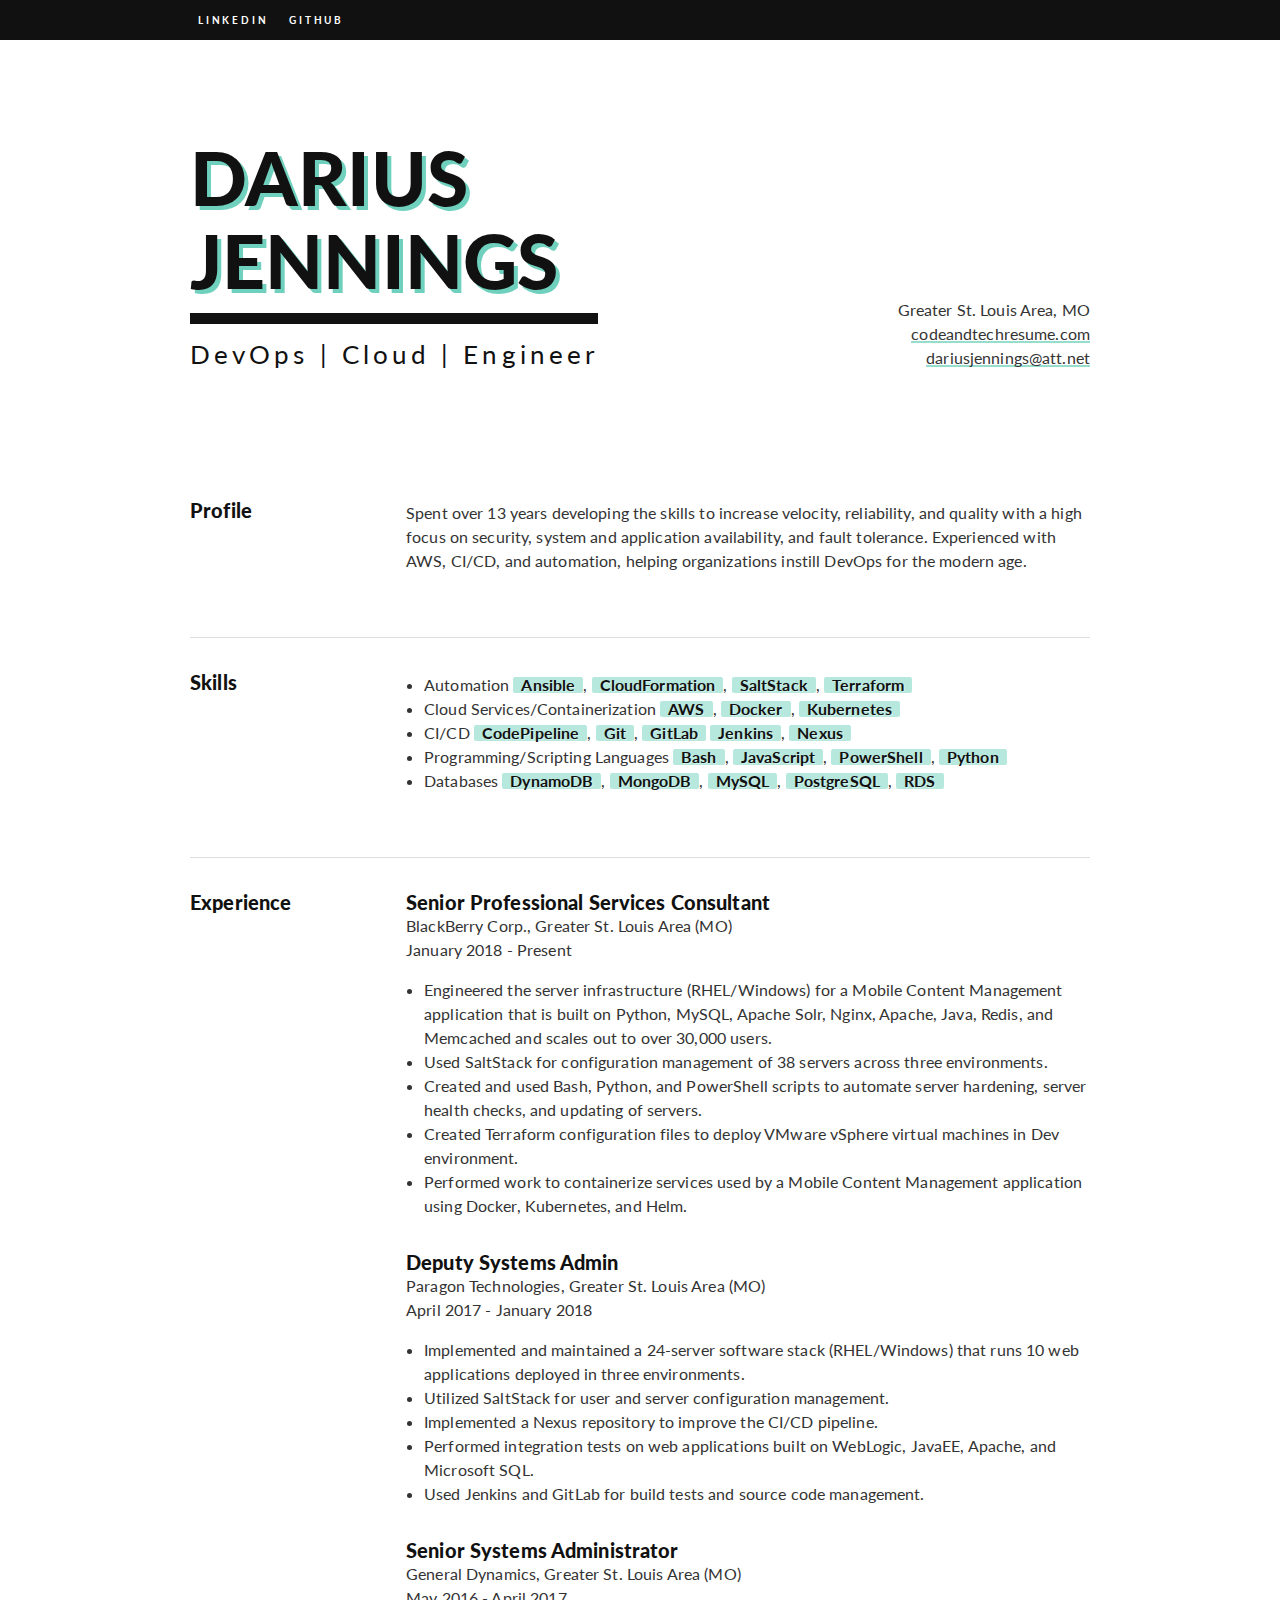
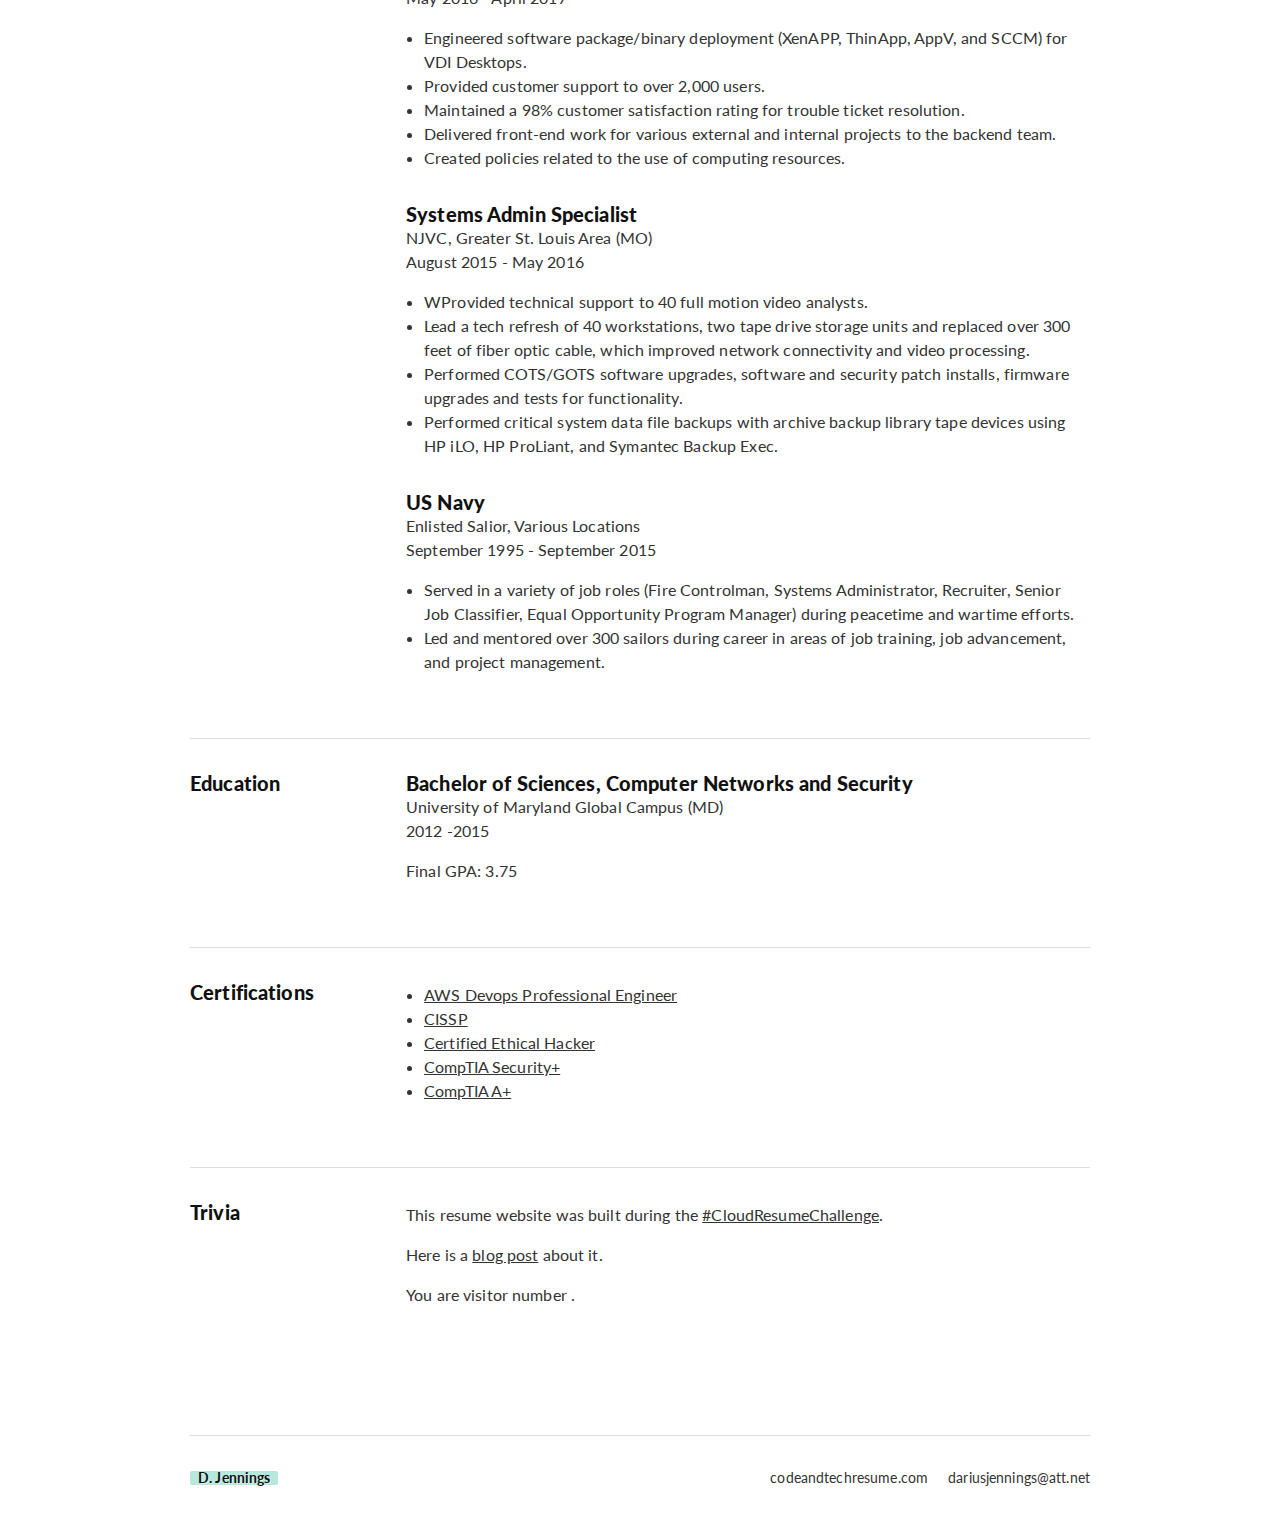
<file: src/index.html>
<!doctype html>
<html class="no-js" lang="en">

<head>
    <meta charset="utf-8">
    <meta http-equiv="x-ua-compatible" content="ie=edge">
    <title>Darius Jennings - Résumé</title>
    <meta name="description" content="">
    <meta name="viewport" content="width=device-width, initial-scale=1">
    <style>
        @import url(https://fonts.googleapis.com/css?family=Lato:400,700,900);

        .Navbar ul {
            list-style: none;
            padding-left: 0;
            margin: 0
        }

        html {
            font-size: 62.5%;
            box-sizing: border-box
        }

        *,
        *:before,
        *:after {
            box-sizing: inherit
        }

        body {
            margin: 0;
            background-color: #fff
        }

        img {
            max-width: 100%;
            height: auto
        }

        .u-cf:before,
        .u-cf:after {
            content: " ";
            display: table
        }

        .u-cf:after {
            clear: both
        }

        .u-hug {
            margin-top: 0 !important
        }

        .u-pullRight {
            float: right
        }

        .u-keyline {
            position: relative
        }

        .u-keyline:before {
            content: "";
            position: absolute;
            top: 0;
            left: 0;
            right: 0;
            border-top: 1px solid #ddd
        }

        .u-link {
            text-decoration: none;
            position: relative;
            display: inline-block
        }

        .u-link:before {
            content: "";
            position: absolute;
            z-index: -1;
            bottom: .2em;
            width: 100%;
            height: 2px;
            background-color: #96ddcf
        }

        .u-link:visited:before {
            background-color: #ddd
        }

        .u-link:hover:before {
            background-color: #fa8072
        }

        .u-shadow {
            text-shadow: 4px 4px 0 #6fd1bd;
            transition: text-shadow .2s ease-in-out
        }

        a:hover .u-shadow {
            text-shadow: -4px -4px 0 salmon
        }

        @media (max-width:767px) {
            .u-hidden\@sm-down {
                display: none !important
            }
        }

        @media (max-width:543px) {
            .u-hidden\@xs-down {
                display: none !important
            }
        }

        body {
            color: #333;
            font-size: 1.6rem;
            font-family: Lato, Helvetica, Arial, sans-serif;
            font-weight: normal;
            line-height: 1.5;
            letter-spacing: .008em;
            -webkit-font-smoothing: antialiased;
            -moz-osx-font-smoothing: grayscale
        }

        h1,
        h2,
        h3,
        h4,
        h5,
        h6 {
            color: #111;
            line-height: 1.2;
            font-weight: 900
        }

        h1,
        h2,
        h3,
        h4,
        h5,
        h6,
        ul,
        p {
            margin-top: 1.6rem;
            margin-bottom: 0
        }

        h3,
        .h3 {
            font-size: 2rem;
            margin-top: 3.2rem
        }

        a {
            color: #333
        }

        ul {
            padding-left: 1.8rem
        }

        .Title {
            font-size: 50px;
            font-size: 8vw;
            font-family: Lato, 'Open Sans', Helvetica, Arial;
            font-weight: 900;
            line-height: 1.1;
            margin-top: 0;
            margin-bottom: 0;
            text-transform: uppercase;
            display: inline-block
        }

        @media (max-width:525px) {
            .Title {
                font-size: 42px
            }
        }

        @media (min-width:937.5px) {
            .Title {
                font-size: 75px
            }
        }

        .Title-sub {
            font-size: .34em;
            letter-spacing: .16em;
            font-weight: 400;
            text-transform: none;
            display: block;
            margin-top: 1.2rem;
            padding-top: 1.6rem;
            border-top: .45em solid
        }

        .l-Wrapper {
            width: 80%;
            max-width: 90rem;
            margin-left: auto;
            margin-right: auto
        }

        @media (max-width:767px) {
            .l-Wrapper--reset\@sm-down {
                width: 100%
            }
        }

        .l-Header {
            margin-top: 6.4rem;
            margin-bottom: 3.2rem
        }

        .l-Header-col {
            margin-top: 3.2rem;
            margin-bottom: 3.2rem
        }

        @media (min-width:544px) {
            .l-Header {
                display: flex;
                justify-content: space-between;
                align-items: flex-end
            }

            .l-Header-col:last-child:not(:first-child) {
                text-align: right
            }
        }

        .l-Section {
            margin-top: 6.4rem
        }

        .l-Section+.l-Section {
            position: relative;
            border-top: 1px solid #ddd
        }

        .l-Section+.l-Section:before {
            content: "";
            font-size: 50px;
            font-size: 8vw;
            position: absolute;
            top: -.1rem;
            border-top: .153em solid;
            width: 4rem
        }

        @media (max-width:525px) {
            .l-Section+.l-Section:before {
                font-size: 42px
            }
        }

        @media (min-width:937.5px) {
            .l-Section+.l-Section:before {
                font-size: 75px
            }
        }

        .l-Section-title,
        .l-Section-content {
            margin-top: 3.2rem
        }

        .l-Section-content>:first-child,
        .l-Section-content>:first-child>h3 {
            margin-top: 0
        }

        .l-Section-content>p:first-child,
        .l-Section-content>ul:first-child {
            margin-top: .3rem
        }

        .l-Section-group {
            display: inline
        }

        @media (min-width:768px) {
            .l-Section {
                display: flex
            }

            .l-Section:before {
                display: none
            }

            .l-Section-title {
                flex: 0 0 24%
            }
        }

        .l-Footer {
            font-size: 1.4rem;
            display: flex;
            flex-wrap: wrap;
            justify-content: space-between;
            margin: 12.8rem -.8rem 3.2rem;
            padding-top: 3.2rem
        }

        .l-Footer a {
            text-decoration: none;
            display: inline-block
        }

        .l-Footer a:not(:last-child) {
            margin-right: 1.6rem
        }

        .l-Footer a:hover {
            color: #111
        }

        .l-Footer-col {
            padding-left: .8rem;
            padding-right: .8rem
        }

        .Navbar {
            color: #fff;
            font-size: 1rem;
            font-weight: bold;
            line-height: 4rem;
            letter-spacing: .28rem;
            text-transform: uppercase;
            width: 100%;
            background-color: #111
        }

        .Navbar a:not(.Navbar-toggle) {
            color: inherit;
            text-decoration: none
        }

        .Navbar li {
            display: inline-block
        }

        .Navbar a {
            display: block;
            padding: 0 .8rem
        }

        a.Navbar-btn {
            padding-left: 2rem;
            padding-right: 2rem;
            background: #6fd1bd
        }

        a.Navbar-btn:hover {
            background: #fa8072
        }

        @media (max-width:767px) {
            .Navbar {
                text-align: right
            }

            .Navbar ul:not(:first-child) {
                display: inline-block;
                padding-right: 1.6rem !important
            }
        }

        .Tag {
            color: #111;
            text-shadow: 1px 1px 0 rgba(255, 255, 255, .4);
            font-weight: 700;
            line-height: 1;
            position: relative;
            display: inline-block;
            padding-left: .8rem;
            padding-right: .8rem
        }

        .Tag:before {
            content: "";
            position: absolute;
            z-index: -1;
            top: 0;
            left: 0;
            right: 0;
            height: 1em;
            bottom: 0;
            margin: auto;
            border-radius: .2rem;
            background-color: rgba(111, 209, 189, .5);
            transition: all .8s .4s ease-in-out
        }

        .Tag:hover:before {
            transform: scale(1.05, 2.4);
            background-color: #6fd1bd;
            transition-delay: 0s;
            transition-duration: .2s
        }

        @media print {
            html {
                font-size: 50%
            }

            .l-Wrapper {
                width: 100%;
                max-width: none
            }

            .Navbar,
            .u-hidden\@print {
                display: none
            }

            .l-Header,
            .l-Header-col {
                margin-top: 0
            }

            .l-Footer,
            .l-Section {
                margin-top: 3.2rem
            }

            h3,
            .h3,
            .l-Section-title,
            .l-Section-content {
                margin-top: 1.8rem
            }

            .Title {
                font-size: 4.5rem
            }

            .l-Header {
                display: flex;
                justify-content: space-between;
                align-items: flex-end
            }

            .l-Header-col:last-child:not(:first-child) {
                text-align: right
            }

            .l-Section {
                position: relative;
                padding-top: 5px;
                border-top: 1px solid #ddd
            }

            .l-Section:before {
                display: none
            }

            .l-Section:after {
                content: "";
                position: absolute;
                top: -1px;
                left: 0;
                border-top: 5px solid;
                width: 4rem
            }

            .l-Section-group {
                display: block;
                page-break-inside: avoid
            }

            .Tag {
                font-weight: 900;
                display: inline;
                padding-left: 0;
                padding-right: 0
            }

            *,
            *:before,
            *:after,
            p:first-letter,
            div:first-letter,
            blockquote:first-letter,
            li:first-letter,
            p:first-line,
            div:first-line,
            blockquote:first-line,
            li:first-line {
                background: transparent !important;
                color: #000 !important;
                box-shadow: none !important;
                text-shadow: none !important
            }

            a,
            a:visited {
                text-decoration: underline
            }

            p,
            h2,
            h3,
            li {
                orphans: 3;
                widows: 3
            }

            h2,
            h3 {
                page-break-after: avoid
            }
            
        }

        @page {
            margin: 2.2cm 2.2cm 1.8cm
        }
    </style>
</head>

<body>

    <nav class="Navbar">
        <div class="l-Wrapper l-Wrapper--reset@sm-down">
            <ul class="u-pullRight u-hidden@xs-down">
            </ul>
            <ul>
                <li>
                    <a href="https://www.linkedin.com/in/dariusjennings/">LinkedIn</a>
                </li>
                <li>
                    <a href="https://github.com/DariusJennings">GitHub</a>
                </li>
            </ul>
        </div>
    </nav>

    <article class="l-Wrapper">

        <div class="l-Header">
            <div class="l-Header-col">
                <a href="https://aws.amazon.com/what-is-cloud-computing">
                    <h1 class="Title">
                        <span class="u-shadow">
                            Darius 
                            <br> Jennings
                        </span>
                        <span class="Title-sub">DevOps | Cloud | Engineer</span>
                    </h1>
                </a>
            </div>
            <div class="l-Header-col Contact">
                <div>Greater St. Louis Area, MO</div>
                <div>
                    <a class="u-link" href="https://codeandtechresume.com/">codeandtechresume.com</a>
                </div>
                <div>
                    <a class="u-link" href="mailto:dariusjennings@att.net">dariusjennings@att.net</a>
                </div>
            </div>
        </div>

        <section class="l-Section">
            <h2 class="l-Section-title h3 u-hidden@sm-down">Profile</h2>
            <div class="l-Section-content">
                <p>Spent over 13 years developing the skills to increase velocity, reliability, and quality 
                   with a high focus on security, system and application availability, and fault tolerance. 
                   Experienced with AWS, CI/CD, and automation, helping organizations instill DevOps for the modern age.</p>
            </div>
        </section>

        <section class="l-Section">
            <h2 class="l-Section-title h3">Skills</h2>
            <div class="l-Section-content">
                <ul>
                    <li>Automation
                        <strong class="Tag">Ansible</strong>,
                        <strong class="Tag">CloudFormation</strong>,
                        <strong class="Tag">SaltStack</strong>,
                        <strong class="Tag">Terraform</strong>
                      
                    </li>
                    <li>Cloud Services/Containerization
                        <strong class="Tag">AWS</strong>,
                        <strong class="Tag">Docker</strong>,
                        <strong class="Tag">Kubernetes</strong>
                    </li>
                    <li>CI/CD 
                        <strong class="Tag">CodePipeline</strong>,
                        <strong class="Tag">Git</strong>,
                        <strong class="Tag">GitLab</strong>
                        <strong class="Tag">Jenkins</strong>,
                        <strong class="Tag">Nexus</strong>
                    </li>
                    <li>Programming/Scripting Languages
                        <strong class="Tag">Bash</strong>, 
                        <strong class="Tag">JavaScript</strong>, 
                        <strong class="Tag">PowerShell</strong>,
                        <strong class="Tag">Python</strong>
                    </li>
                    <li>Databases
                        <strong class="Tag">DynamoDB</strong>,
                        <strong class="Tag">MongoDB</strong>,
                        <strong class="Tag">MySQL</strong>,
                        <strong class="Tag">PostgreSQL</strong>,
                        <strong class="Tag">RDS</strong>
                    </li>
                </ul>
            </div>
        </section>

        <section class="l-Section">
            <h2 class="l-Section-title h3">Experience</h2>
            <div class="l-Section-content">
                <div class="l-Section-group">
                    <h3>Senior Professional Services Consultant</h3>
                    <a>BlackBerry Corp., Greater St. Louis Area</a> (MO)
                    <br> January 2018 - Present
                    <ul>
                        <li>Engineered the server infrastructure (RHEL/Windows) for a Mobile Content Management 
                            application that is built on Python, MySQL, Apache Solr, Nginx, Apache, Java, Redis, and 
                            Memcached and scales out to over 30,000 users.</li>
                        <li>Used SaltStack for configuration management of 38 servers across three environments.</li>
                        <li>Created and used Bash, Python, and PowerShell scripts to automate server hardening, server 
                            health checks, and updating of servers.</li>
                        <li>Created Terraform configuration files to deploy VMware vSphere virtual machines in Dev environment.</li>
                        <li>Performed work to containerize services used by a Mobile Content Management application 
                            using Docker, Kubernetes, and Helm.</li>
                    </ul>
                </div>

                <div class="l-Section-group">
                    <h3>Deputy Systems Admin</h3>
                    <a>Paragon Technologies, Greater St. Louis Area</a> (MO)
                    <br> April 2017 - January 2018
                    <ul>
                        <li>Implemented and maintained a 24-server software stack (RHEL/Windows) that runs 10 web 
                            applications deployed in three environments.</li>
                        <li>Utilized SaltStack for user and server configuration management.</li>
                        <li>Implemented a Nexus repository to improve the CI/CD pipeline.</li>
                        <li>Performed integration tests on web applications built on WebLogic, JavaEE, Apache, and Microsoft SQL.</li>
                        <li>Used Jenkins and GitLab for build tests and source code management.</li>
                    </ul>
                </div>

                <div class="l-Section-group">
                    <h3>Senior Systems Administrator</h3>
                    <a>General Dynamics, Greater St. Louis Area</a> (MO)
                    <br> May 2016 - April 2017
                    <ul>
                        <li>Engineered software package/binary deployment (XenAPP, ThinApp, AppV, and SCCM) for 
                            VDI Desktops.</li>
                        <li>Provided customer support to over 2,000 users.</li>
                        <li>Maintained a 98% customer satisfaction rating for trouble ticket resolution.</li>
                        <li>Delivered front-end work for various external and internal projects to the backend team.</li>
                        <li>Created policies related to the use of computing resources.</li>
                    </ul>
                </div>

                <div class="l-Section-group">
                    <h3>Systems Admin Specialist</h3>
                    <a>NJVC, Greater St. Louis Area</a> (MO)
                    <br> August 2015 - May 2016
                    <ul>
                        <li>WProvided technical support to 40 full motion video analysts.</li>
                        <li>Lead a tech refresh of 40 workstations, two tape drive storage units and replaced over 300
                            feet of fiber optic cable, which improved network connectivity and video processing.</li>
                        <li>Performed COTS/GOTS software upgrades, software and security patch installs, firmware 
                            upgrades and tests for functionality.</li>
                        <li>Performed critical system data file backups with archive backup library tape devices using 
                            HP iLO, HP ProLiant, and Symantec Backup Exec.</li>
                    </ul>
                </div>

                <div class="l-Section-group">
                    <h3>US Navy</h3>
                    <a>Enlisted Salior, Various Locations</a>
                    <br> September 1995 - September 2015
                    <ul>
                        <li>Served in a variety of job roles (Fire Controlman, Systems Administrator, Recruiter, Senior Job 
                            Classifier, Equal Opportunity Program Manager) during peacetime and wartime efforts.</li>
                        <li>Led and mentored over 300 sailors during career in areas of job training, job advancement, and 
                            project management.</li>
                    </ul>
                </div>
            </div>
        </section>

        <section class="l-Section">
            <h2 class="l-Section-title h3">Education</h2>
            <div class="l-Section-content">
                <h3>Bachelor of Sciences, Computer Networks and Security</h3>
                <a>University of Maryland Global Campus</a> (MD)
                <br> 2012 -2015
                <p>Final GPA: 3.75</p>
            </div>
        </section>

        <section class="l-Section">
            <h2 class="l-Section-title h3">Certifications</h2>
            <div class="l-Section-content">
                <ul>
                    <li><a href="https://www.youracclaim.com/badges/5cd5fd33-b843-4a38-aaf7-f9cfd1299194/public_url">AWS Devops Professional Engineer</a></li>
                    <li><a href="https://www.youracclaim.com/badges/21debee7-88a5-42c3-8f2a-27c62d5a4490/public_url">CISSP</a></li>
                    <li><a href=" https://aspen.eccouncil.org/VerifyBadge?type=certification&a=9R+DgoW3eTOeXYrgRDpChSxYUbyGQRb4XWKcUPU4q48=">Certified Ethical Hacker</a></li>
                    <li><a href="https://www.youracclaim.com/badges/627b6ced-b56d-441f-bb2e-456a8c133f02/public_url">CompTIA Security+</a></li>
                    <li><a href="https://www.youracclaim.com/badges/c1e58470-3eec-4bae-8d73-bbe3e051280a/public_url">CompTIA A+</a></li>
                </ul>
            </div>
        </section>

        <section class="l-Section">
            <h2 class="l-Section-title h3">Trivia</h2>
            <div class="l-Section-content">
                <p>This resume website was built during the <a href="https://dev.to/forrestbrazeal/the-cloud-resume-challenge-503g">#CloudResumeChallenge</a>.</p>
                <p>Here is a <a href="https://dev.to/dariusjennings/how-to-power-your-resume-using-aws-17j1">blog post</a> about it.</p>
                <p>You are visitor number <a id="count"></a>.</p>
            </div>
        </section>

    </article>

    <div class="l-Wrapper u-keyline">
        <div class="l-Footer">
            <div class="l-Footer-col">
                <strong class="Tag">D. Jennings</strong>
            </div>
            <div class="l-Footer-col Contact">
                <a href="https://codeandtechresume.com">codeandtechresume.com</a>
                <a href="mailto:dariusjennings@.att.net">dariusjennings@att.net</a>
            </div>
        </div>
    </div>
    
    <script src="page_counter.js"></script>

</body>

</html>
</file>
